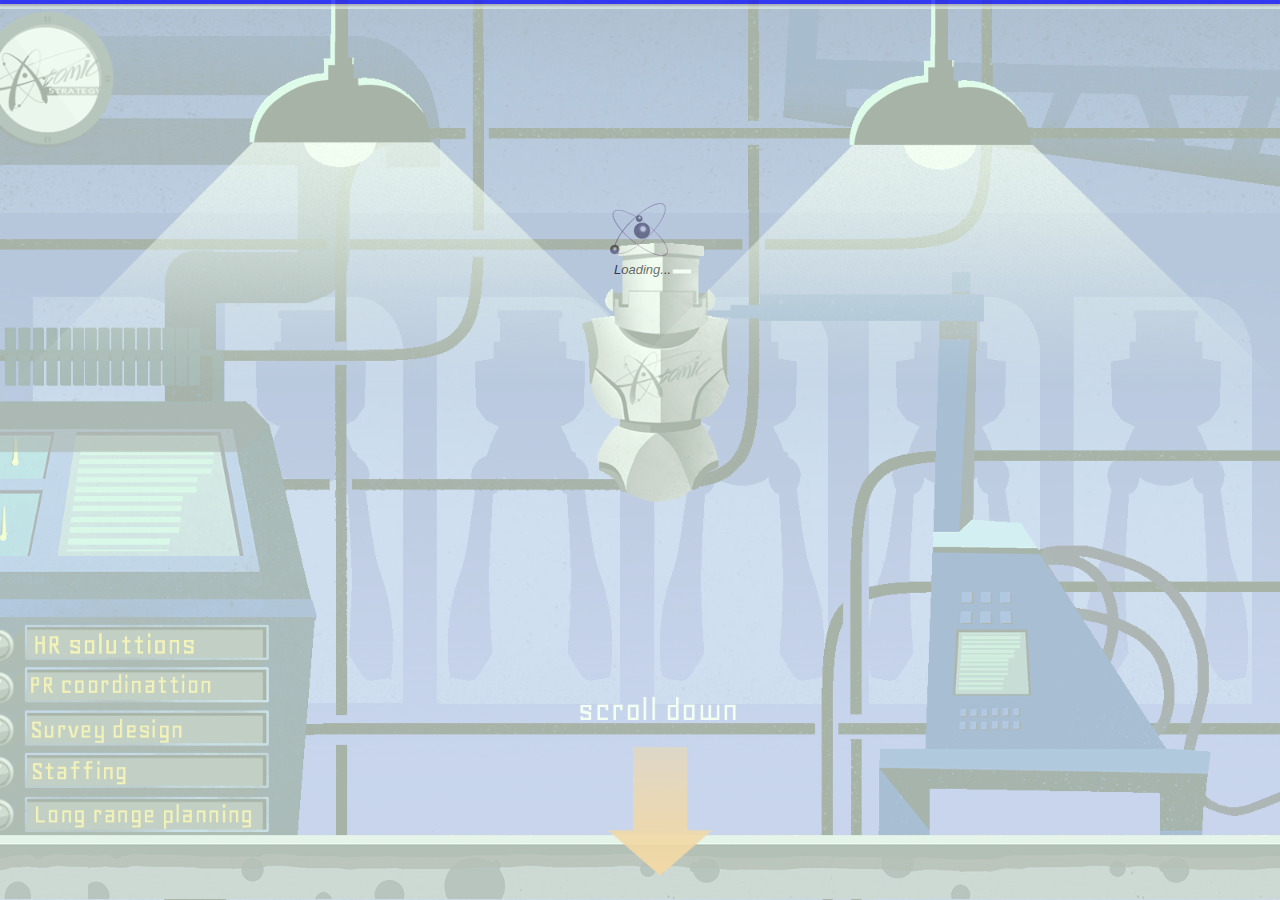
<file: index.htm>
<!DOCTYPE HTML>
<html>
  <head>
    <meta charset="UTF-8">
    <meta name="viewport" content="width=device-width, initial-scale=1, maximum-scale=1, user-scalable=no">
    <title>Atomic Strategy</title>
    <link rel="icon" href="icon-25.png" sizes="24x24">
    <link rel="shortcut icon" href="icon-25.png" type="image/x-icon">
    <link rel="stylesheet" type="text/css" href="css/style.css">
  </head>
  <body>
  <div class="container">
    <div id="wrapper">
      <div id="scroller">
        <div class="fake-height" id="fakeHeight"></div>
      </div>
    </div>
    <div id="workspace">
      <div id="presentation">
        <div class="presentation-inner">
          <!-- scene 1 -->
          <div class="scene scene-1" id="scene1">
            <div class="layer layer-1"></div>
            <div class="layer layer-2" id="layer2Scene1"></div>
            <div class="layer layer-3" id="layer3Scene1"></div>
            <div class="layer layer-4" id="layer4Scene1"></div>
            <div class="layer layer-5"></div>

             <div class="item control-table" id="tableControl">
              <div class="item-inner">
                <div class="item" id="needle1"></div>
                <div class="item" id="needle2"></div>
                <div class="item" id="com1"></div>
                <div class="item" id="shadow"></div>
                <div class="item" id="point1"></div>
                <div class="item" id="point2"></div>
                <div class="item" id="ranLight">
                  <div class="item-inner">
                    <div class="ran-light off"></div>
                    <div class="ran-light off"></div>
                    <div class="ran-light off"></div>
                    <div class="ran-light off"></div>
                    <div class="ran-light off"></div>
                  </div>
                </div>
              </div>
            </div>

            <div class="item robot-holder" id="robotHolder">
              <div class="item-inner">
                <div class="item" id="com2"></div>
              </div>
            </div>

            <div class="object robot" id="robot">
              <div class="object-inner" id="robotUnrack">
                <div class="object robot-body" id="robotBody"></div>
                <div class="object robot-main" id="robotMain"></div>
                <div class="object robot-hand-left" id="robotLeftHand">
                  <div class="object-inner">
                    <div class="object text-board"></div>
                  </div>
                </div>
                <div class="object robot-hand-right" id="robotRightHand">
                  <div class="object-inner">
                    <div class="object text-board"></div>
                  </div>
                </div>
                <div class="object robot-foot-left" id="robotLeftFoot"></div>
                <div class="object robot-foot-right" id="robotRightFoot"></div>
                <div class="object robot-thumb-up" id="robotThumbUp"></div>
                <div class="object robot-tick-hand" id="robotTickHand"></div>
              </div>
            </div>

            <div class="object gap left top" id="gapLeftTop">
              <div class="object-inner">
                <div class="object gap-holder" id="gapLeftTopHolder"></div>
                <div class="object gap-hand" id="gapLeftTopHand">
                  <div class="object-inner">
                    <div class="object gap-board"></div>
                  </div>
                </div>
              </div>
            </div>

            <div class="object gap left bottom" id="gapLeftBottom">
              <div class="object-inner">
                <div class="object gap-holder" id="gapLeftBottomHolder"></div>
                <div class="object gap-foot" id="gapLeftBottomFoot"></div>
              </div>
            </div>

            <div class="object gap right top" id="gapRightTop">
              <div class="object-inner">
                <div class="object gap-holder" id="gapRightTopHolder"></div>
                <div class="object gap-hand" id="gapRightTopHand">
                  <div class="object-inner">
                    <div class="object gap-board"></div>
                  </div>
                </div>
              </div>
            </div>

            <div class="object gap right bottom" id="gapRightBottom">
              <div class="object-inner">
                <div class="object gap-holder" id="gapRightBottomHolder"></div>
                <div class="object gap-foot" id="gapRightBottomFoot"></div>
              </div>
            </div>

            <div class="layer layer-5a" id="clearLight"></div>
            <div class="layer layer-5b off" id="dimLight"></div>

            <div class="layer layer-6"></div>
            <div class="layer layer-7" id="layer7Scene1"></div>

            <div id="downer">
              <div class="arr-inner">
                <div class="down-text"></div>
                <div class="down-arrow"></div>
              </div>
            </div>
          </div>

          <!-- scene 2 -->
          <div class="scene scene-2" id="scene2">
            <div class="layer layer-1" id="scene2layer1"></div>
            <div class="layer layer-3">
              <div class="layer-inner" id="freeFight">

              </div>
            </div>

            <div class="object billboard far" id="bbA1"></div>
            <div class="object billboard far" id="bbA2"></div>
            <div class="object billboard far" id="bbA3"></div>

            <div class="layer layer-4" id="scene2layer4"></div>

            <div class="object billboard near" id="bbB1"></div>
            <div class="object billboard near" id="bbB2"></div>

            <div class="layer layer-5" id="scene2layer5"></div>
            <div class="layer layer-6" id="scene2layer6"></div>

            <div class="object rocket" id="rocket">
              <div class="object-inner">
                <div class="object rocket-fire"></div>
                <div class="object rocket-main" id="rocketMain"></div>
              </div>
            </div>

            <div class="object tank" id="tank">
              <div class="object-inner">
                <div class="object tank-main" id="tankMain"></div>
                <div class="object tank-wheel-1 tank-wheel"></div>
                <div class="object tank-wheel-2 tank-wheel"></div>
                <div class="object tank-wheel-3 tank-wheel"></div>
              </div>
            </div>

            <div class="object bus" id="bus">
              <div class="object-inner">
                <div class="object bus-wheel-1 bus-wheel"></div>
                <div class="object bus-wheel-2 bus-wheel"></div>
                <div class="object bus-main" id="busMain"></div>
              </div>
            </div>

            <div class="layer layer-7" id="scene2layer7"></div>

            <div class="layer layer-8 back" id="scene2layer8back"></div>


            <div class="object robot" id="robotClone">
              <div class="object-inner">
                <div class="object robot-main" id="robotCloneMain"></div>
                <div class="object robot-hand-left" id="robotCloneLeftHand"></div>
                <div class="object robot-hand-right" id="robotCloneRightHand"></div>
              </div>
            </div>
            <div class="object missile" id="missile">
              <div class="object-inner">
                <div class="object missile-fire" id="missileFire"></div>
                <div class="object missile-main" id="missileMain"></div>
              </div>
            </div>

            <div class="layer layer-8" id="scene2layer8"></div>

            <div class="layer layer-8 front" id="scene2layer8front"></div>

          </div>

          <div class="scene-switcher" id="switcher"></div>
          <div class="scene-switcher" id="switcherAbove"></div>

          <!-- scene 3 -->
          <div class="scene scene-3" id="scene3">
            <div class="layer layer-1" id="scene3layer1"></div>
            <div class="layer layer-2" id="scene3layer2"></div>
            <div class="layer layer-3" id="scene3layer3"></div>
            <div class="layer layer-4" id="scene3layer4"></div>
            <div class="layer layer-5" id="scene3layer5"></div>

            <div class="layer layer-6" id="scene3layer6"></div>

            <div class="layer layer-7" id="scene3layer7"></div>


            <div class="object cow" id="cow">
              <div class="object-inner">
                <div class="object" id="cowMain"></div>
              </div>
            </div>
            <div class="object trex" id="trex">
              <div class="object-inner">
                <div class="object" id="trexMain"></div>
              </div>
            </div>

            <div class="object ufo" id="ufo">
              <div class="object-inner">
                <div class="object ufo-animal" id="ufoAnimal"></div>
                <div class="object ufo-light" id="ufoLight"></div>
                <div class="object ufo-main" id="ufoMain"></div>
              </div>
            </div>

            <div class="layer layer-6a" id="mountain"></div>


            <div class="object spacecraft" id="spacecraft">
              <div class="object-inner">
                <div class="object cloud" id="spacecraftCloud"></div>
                <div class="object fire" id="spacecraftFire"></div>
                <div class="object fully" id="spacecraftFully"></div>
                <div class="object door" id="spacecraftDoor"></div>
              </div>
            </div>

            <div class="layer layer-8 back" id="scene3layer8back"></div>

            <div class="object missile" id="missileClone">
              <div class="object-inner">
                <div class="object missile-fire" id="missileCloneFire"></div>
                <div class="object missile-main" id="missileCloneMain"></div>
              </div>
            </div>
            <div class="object robot" id="robotScene3"></div>

            <div class="layer layer-8" id="scene3layer8"></div>
            <div class="layer layer-8 front" id="scene3layer8front"></div>

            <div class="item" id="cloudBase">
              <div class="item-inner">
                <div class="item smoke-1"></div>
                <div class="item smoke-2"></div>
                <div class="item smoke-3"></div>
              </div>
            </div>
          </div>
          <div id="logoAtomic"></div>
          <!-- scene swicher -->

          <div class="atomic-logo" id="atomicLogo"></div>
        </div>
      </div>
    </div>


    <div id="panel">
      <div class="left">
        <div class="btn-panel strategy" section="strategy">
          <!-- Begin html content for the STRATEGY section -->
          Lorem ipsum dolor sit amet, consectetur adipiscing elit. Aliquam a dui sit amet dui malesuada interdum. Nullam malesuada purus lacus, non rutrum sapien sagittis quis. Etiam ac lacus sit amet libero pretium ultricies sed vitae quam. Donec aliquet laoreet diam in rhoncus. Fusce eu orci neque. Sed gravida aliquet neque eget laoreet. Nunc adipiscing neque eros, at aliquet dolor dictum eu.<br><br>
          Sed suscipit mi in est imperdiet pretium. Morbi rhoncus enim ipsum, ut congue metus euismod a. Integer magna nibh, posuere at ultrices eu, ornare id massa. Vivamus suscipit velit quam, at aliquet massa laoreet et. Duis non tincidunt lectus, ac accumsan est. Nam dolor erat, porttitor et tellus tristique, venenatis imperdiet est. Sed hendrerit lacus metus, sit amet condimentum mi vestibulum sed. Quisque porttitor leo suscipit sodales convallis.<br><br>
          Aliquam nec mauris massa. Fusce auctor erat lacinia, tempus tellus sit amet, consequat nisl. Aliquam erat volutpat. Pellentesque massa justo, aliquam volutpat lacus non, varius rhoncus elit. Sed vehicula, lacus eget dictum porttitor, risus urna rutrum magna, eget cursus justo velit at eros. Mauris vitae eros tortor. Interdum et malesuada fames ac ante ipsum primis in faucibus. Morbi semper blandit est, nec tincidunt diam laoreet a. Vestibulum non ullamcorper velit. Vivamus egestas tortor a egestas sagittis. Mauris in porttitor nisi, sed elementum nunc. Etiam quis faucibus nibh, sit amet congue lacus. Nullam mattis erat ante, vel congue tortor elementum vitae. Quisque quis lacus in quam blandit sodales non vel massa.<br><br>
          Maecenas id neque elit. Pellentesque gravida risus et ullamcorper vestibulum. Sed velit ligula, pretium nec ullamcorper nec, semper non turpis. Praesent ut erat nec risus imperdiet ornare. Nullam augue mauris, pharetra ac orci id, tincidunt elementum elit. In molestie nulla id libero fermentum, ac porttitor purus volutpat. Donec a lectus a ante lacinia aliquet vel non felis.<br><br>
          Duis quis euismod leo, non cursus sem. Nam luctus luctus nisi, sed bibendum purus faucibus ac. Donec ornare lectus tellus, a ornare nisi pretium eu. Nulla ut odio urna. Donec sed mattis dolor, ac rutrum leo. Fusce scelerisque tempus magna, in pharetra mauris malesuada nec. Cras cursus ut nisi dictum faucibus. Quisque aliquam velit dolor, eu adipiscing purus convallis ut. Duis consequat placerat sapien. In nec tortor augue. Morbi egestas vestibulum sapien, sed lacinia arcu ultrices non. Aenean sed scelerisque sapien, eu aliquet eros. Curabitur congue massa nec elit auctor, in posuere arcu vulputate. Etiam porttitor sagittis massa. Phasellus in ipsum nec ligula convallis dapibus.<br><br>
          <!-- End STRATEGY section -->
        </div>
        <div class="btn-panel marketing" section="marketing">
          <!-- Begin html content for the MARKETING section -->
          In lectus quam, viverra a pellentesque eget, faucibus eget ante. Maecenas eget eros sed risus ultricies consectetur. Sed placerat augue eu ipsum fringilla lobortis. Sed ut neque mi. Vivamus ultricies lacus velit, at blandit orci accumsan sed. Vivamus rhoncus dapibus venenatis. Curabitur elit enim, rhoncus eu condimentum a, aliquam a ligula. Nunc varius lacus ac erat ultricies convallis eget non diam. Praesent facilisis elit non pellentesque accumsan. Duis vitae hendrerit augue. Mauris nec nisi sit amet velit egestas venenatis. Praesent eros lacus, suscipit a tempor quis, tempus vitae turpis. Aliquam tempor sem sit amet tincidunt gravida. Fusce id quam vitae nibh pharetra vehicula.<br><br>
          Sed suscipit mi in est imperdiet pretium. Morbi rhoncus enim ipsum, ut congue metus euismod a. Integer magna nibh, posuere at ultrices eu, ornare id massa. Vivamus suscipit velit quam, at aliquet massa laoreet et. Duis non tincidunt lectus, ac accumsan est. Nam dolor erat, porttitor et tellus tristique, venenatis imperdiet est. Sed hendrerit lacus metus, sit amet condimentum mi vestibulum sed. Quisque porttitor leo suscipit sodales convallis.<br><br>
          Aliquam nec mauris massa. Fusce auctor erat lacinia, tempus tellus sit amet, consequat nisl. Aliquam erat volutpat. Pellentesque massa justo, aliquam volutpat lacus non, varius rhoncus elit. Sed vehicula, lacus eget dictum porttitor, risus urna rutrum magna, eget cursus justo velit at eros. Mauris vitae eros tortor. Interdum et malesuada fames ac ante ipsum primis in faucibus. Morbi semper blandit est, nec tincidunt diam laoreet a. Vestibulum non ullamcorper velit. Vivamus egestas tortor a egestas sagittis. Mauris in porttitor nisi, sed elementum nunc. Etiam quis faucibus nibh, sit amet congue lacus. Nullam mattis erat ante, vel congue tortor elementum vitae. Quisque quis lacus in quam blandit sodales non vel massa.<br><br>
          Maecenas id neque elit. Pellentesque gravida risus et ullamcorper vestibulum. Sed velit ligula, pretium nec ullamcorper nec, semper non turpis. Praesent ut erat nec risus imperdiet ornare. Nullam augue mauris, pharetra ac orci id, tincidunt elementum elit. In molestie nulla id libero fermentum, ac porttitor purus volutpat. Donec a lectus a ante lacinia aliquet vel non felis.<br><br>
          Duis quis euismod leo, non cursus sem. Nam luctus luctus nisi, sed bibendum purus faucibus ac. Donec ornare lectus tellus, a ornare nisi pretium eu. Nulla ut odio urna. Donec sed mattis dolor, ac rutrum leo. Fusce scelerisque tempus magna, in pharetra mauris malesuada nec. Cras cursus ut nisi dictum faucibus. Quisque aliquam velit dolor, eu adipiscing purus convallis ut. Duis consequat placerat sapien. In nec tortor augue. Morbi egestas vestibulum sapien, sed lacinia arcu ultrices non. Aenean sed scelerisque sapien, eu aliquet eros. Curabitur congue massa nec elit auctor, in posuere arcu vulputate. Etiam porttitor sagittis massa. Phasellus in ipsum nec ligula convallis dapibus.<br><br>
          <!-- End MARKETING section -->
        </div>
        <div class="btn-panel technology" section="technology">
          <!-- Begin html content for the TECHNOLOGY section -->
          Vivamus convallis, nisl molestie luctus lacinia, felis urna faucibus magna, id dictum erat nibh sed ante. Phasellus adipiscing mi ut tempus sollicitudin. Curabitur vel posuere urna. Maecenas sit amet iaculis nisl, ac tempus tellus. Donec condimentum libero nec nibh interdum, a euismod quam tempus. Proin iaculis non diam vitae scelerisque. Proin fringilla metus et porta porttitor. Sed porttitor ligula id enim rutrum pharetra.<br><br>
          Sed suscipit mi in est imperdiet pretium. Morbi rhoncus enim ipsum, ut congue metus euismod a. Integer magna nibh, posuere at ultrices eu, ornare id massa. Vivamus suscipit velit quam, at aliquet massa laoreet et. Duis non tincidunt lectus, ac accumsan est. Nam dolor erat, porttitor et tellus tristique, venenatis imperdiet est. Sed hendrerit lacus metus, sit amet condimentum mi vestibulum sed. Quisque porttitor leo suscipit sodales convallis.<br><br>
          Aliquam nec mauris massa. Fusce auctor erat lacinia, tempus tellus sit amet, consequat nisl. Aliquam erat volutpat. Pellentesque massa justo, aliquam volutpat lacus non, varius rhoncus elit. Sed vehicula, lacus eget dictum porttitor, risus urna rutrum magna, eget cursus justo velit at eros. Mauris vitae eros tortor. Interdum et malesuada fames ac ante ipsum primis in faucibus. Morbi semper blandit est, nec tincidunt diam laoreet a. Vestibulum non ullamcorper velit. Vivamus egestas tortor a egestas sagittis. Mauris in porttitor nisi, sed elementum nunc. Etiam quis faucibus nibh, sit amet congue lacus. Nullam mattis erat ante, vel congue tortor elementum vitae. Quisque quis lacus in quam blandit sodales non vel massa.<br><br>
          Maecenas id neque elit. Pellentesque gravida risus et ullamcorper vestibulum. Sed velit ligula, pretium nec ullamcorper nec, semper non turpis. Praesent ut erat nec risus imperdiet ornare. Nullam augue mauris, pharetra ac orci id, tincidunt elementum elit. In molestie nulla id libero fermentum, ac porttitor purus volutpat. Donec a lectus a ante lacinia aliquet vel non felis.<br><br>
          Duis quis euismod leo, non cursus sem. Nam luctus luctus nisi, sed bibendum purus faucibus ac. Donec ornare lectus tellus, a ornare nisi pretium eu. Nulla ut odio urna. Donec sed mattis dolor, ac rutrum leo. Fusce scelerisque tempus magna, in pharetra mauris malesuada nec. Cras cursus ut nisi dictum faucibus. Quisque aliquam velit dolor, eu adipiscing purus convallis ut. Duis consequat placerat sapien. In nec tortor augue. Morbi egestas vestibulum sapien, sed lacinia arcu ultrices non. Aenean sed scelerisque sapien, eu aliquet eros. Curabitur congue massa nec elit auctor, in posuere arcu vulputate. Etiam porttitor sagittis massa. Phasellus in ipsum nec ligula convallis dapibus.<br><br>
          <!-- End TECHNOLOGY section -->
        </div>
        <div class="btn-panel team" section="team">
          <!-- Begin html content for the TEAM section -->
          In hac habitasse platea dictumst. Nunc dictum convallis nunc, ac iaculis nisi viverra vestibulum. Sed vitae nunc eu justo venenatis tincidunt quis sed enim. Morbi pretium laoreet tortor. Sed tempus viverra ligula, eu lacinia purus egestas sed. Vestibulum sodales in massa eu molestie. Nam placerat sodales diam vitae commodo. In diam eros, lacinia in dui vitae, pellentesque convallis sapien. Aenean ullamcorper quam et elit condimentum suscipit. Maecenas varius nulla ipsum, a sagittis massa gravida eget. Mauris ut ipsum viverra, venenatis libero et, euismod diam.<br><br>
          Sed suscipit mi in est imperdiet pretium. Morbi rhoncus enim ipsum, ut congue metus euismod a. Integer magna nibh, posuere at ultrices eu, ornare id massa. Vivamus suscipit velit quam, at aliquet massa laoreet et. Duis non tincidunt lectus, ac accumsan est. Nam dolor erat, porttitor et tellus tristique, venenatis imperdiet est. Sed hendrerit lacus metus, sit amet condimentum mi vestibulum sed. Quisque porttitor leo suscipit sodales convallis.<br><br>
          Aliquam nec mauris massa. Fusce auctor erat lacinia, tempus tellus sit amet, consequat nisl. Aliquam erat volutpat. Pellentesque massa justo, aliquam volutpat lacus non, varius rhoncus elit. Sed vehicula, lacus eget dictum porttitor, risus urna rutrum magna, eget cursus justo velit at eros. Mauris vitae eros tortor. Interdum et malesuada fames ac ante ipsum primis in faucibus. Morbi semper blandit est, nec tincidunt diam laoreet a. Vestibulum non ullamcorper velit. Vivamus egestas tortor a egestas sagittis. Mauris in porttitor nisi, sed elementum nunc. Etiam quis faucibus nibh, sit amet congue lacus. Nullam mattis erat ante, vel congue tortor elementum vitae. Quisque quis lacus in quam blandit sodales non vel massa.<br><br>
          Maecenas id neque elit. Pellentesque gravida risus et ullamcorper vestibulum. Sed velit ligula, pretium nec ullamcorper nec, semper non turpis. Praesent ut erat nec risus imperdiet ornare. Nullam augue mauris, pharetra ac orci id, tincidunt elementum elit. In molestie nulla id libero fermentum, ac porttitor purus volutpat. Donec a lectus a ante lacinia aliquet vel non felis.<br><br>
          Duis quis euismod leo, non cursus sem. Nam luctus luctus nisi, sed bibendum purus faucibus ac. Donec ornare lectus tellus, a ornare nisi pretium eu. Nulla ut odio urna. Donec sed mattis dolor, ac rutrum leo. Fusce scelerisque tempus magna, in pharetra mauris malesuada nec. Cras cursus ut nisi dictum faucibus. Quisque aliquam velit dolor, eu adipiscing purus convallis ut. Duis consequat placerat sapien. In nec tortor augue. Morbi egestas vestibulum sapien, sed lacinia arcu ultrices non. Aenean sed scelerisque sapien, eu aliquet eros. Curabitur congue massa nec elit auctor, in posuere arcu vulputate. Etiam porttitor sagittis massa. Phasellus in ipsum nec ligula convallis dapibus.<br><br>
          <!-- End TEAM section -->
        </div>
        <div class="btn-panel contact" section="contact">
          <!-- Begin html content for the CONTACT section -->
          Phasellus fermentum at nisl quis ornare. Curabitur adipiscing interdum magna ac hendrerit. Nam tempor lorem at ullamcorper ullamcorper. Nunc lectus metus, hendrerit ac neque sed, hendrerit sollicitudin felis. Donec eleifend neque lectus, ac dictum sem fringilla ac. Nulla facilisi. Morbi aliquam adipiscing hendrerit. Cras nisl ligula, varius nec feugiat eu, dignissim in libero. Quisque aliquet at enim nec tempus. Fusce cursus quis nunc sit amet gravida. Vivamus eu erat fringilla, suscipit urna quis, consequat diam. Nullam in ultricies lorem.<br><br>
          Sed suscipit mi in est imperdiet pretium. Morbi rhoncus enim ipsum, ut congue metus euismod a. Integer magna nibh, posuere at ultrices eu, ornare id massa. Vivamus suscipit velit quam, at aliquet massa laoreet et. Duis non tincidunt lectus, ac accumsan est. Nam dolor erat, porttitor et tellus tristique, venenatis imperdiet est. Sed hendrerit lacus metus, sit amet condimentum mi vestibulum sed. Quisque porttitor leo suscipit sodales convallis.<br><br>
          Aliquam nec mauris massa. Fusce auctor erat lacinia, tempus tellus sit amet, consequat nisl. Aliquam erat volutpat. Pellentesque massa justo, aliquam volutpat lacus non, varius rhoncus elit. Sed vehicula, lacus eget dictum porttitor, risus urna rutrum magna, eget cursus justo velit at eros. Mauris vitae eros tortor. Interdum et malesuada fames ac ante ipsum primis in faucibus. Morbi semper blandit est, nec tincidunt diam laoreet a. Vestibulum non ullamcorper velit. Vivamus egestas tortor a egestas sagittis. Mauris in porttitor nisi, sed elementum nunc. Etiam quis faucibus nibh, sit amet congue lacus. Nullam mattis erat ante, vel congue tortor elementum vitae. Quisque quis lacus in quam blandit sodales non vel massa.<br><br>
          Maecenas id neque elit. Pellentesque gravida risus et ullamcorper vestibulum. Sed velit ligula, pretium nec ullamcorper nec, semper non turpis. Praesent ut erat nec risus imperdiet ornare. Nullam augue mauris, pharetra ac orci id, tincidunt elementum elit. In molestie nulla id libero fermentum, ac porttitor purus volutpat. Donec a lectus a ante lacinia aliquet vel non felis.<br><br>
          Duis quis euismod leo, non cursus sem. Nam luctus luctus nisi, sed bibendum purus faucibus ac. Donec ornare lectus tellus, a ornare nisi pretium eu. Nulla ut odio urna. Donec sed mattis dolor, ac rutrum leo. Fusce scelerisque tempus magna, in pharetra mauris malesuada nec. Cras cursus ut nisi dictum faucibus. Quisque aliquam velit dolor, eu adipiscing purus convallis ut. Duis consequat placerat sapien. In nec tortor augue. Morbi egestas vestibulum sapien, sed lacinia arcu ultrices non. Aenean sed scelerisque sapien, eu aliquet eros. Curabitur congue massa nec elit auctor, in posuere arcu vulputate. Etiam porttitor sagittis massa. Phasellus in ipsum nec ligula convallis dapibus.<br><br>
          <!-- End CONTACT section -->
        </div>
      </div>
      <div class="right">
        <div id="panelScroller">
          <div id="panelContent"></div>
        </div>
      </div>
    </div>

    <div id="slider" class="step-1">
      <div class="slider-inner">
        <div id="cobas"></div>
        <div id="cobar"></div>
        <div id="bgbar"></div>
        <div class="slide-stop disabled pos-1"></div>
        <div class="slide-stop disabled pos-2"></div>
        <div class="slide-stop disabled pos-3"></div>
        <div class="slide-stop disabled pos-4"></div>
        <div class="slide-point"></div>
      </div>
    </div>

    <div class="progress-bar" id="progressBar">
      <div class="progress-bar-inner">
        <div class="percent-bar" id="barPercent"></div>
      </div>
    </div>

    <div class="loading" id="loader">
      <div class="wrapper">
        <div class="ico-loading" id="animLoader">
          <div class="txt-inner">Loading...</div>
        </div>
      </div>
    </div>
  </div>
  <div id="log"></div>
  <script type="text/javascript" ping="js/app" src="js/libs/bella.js"></script>
  </body>
</html>
</file>
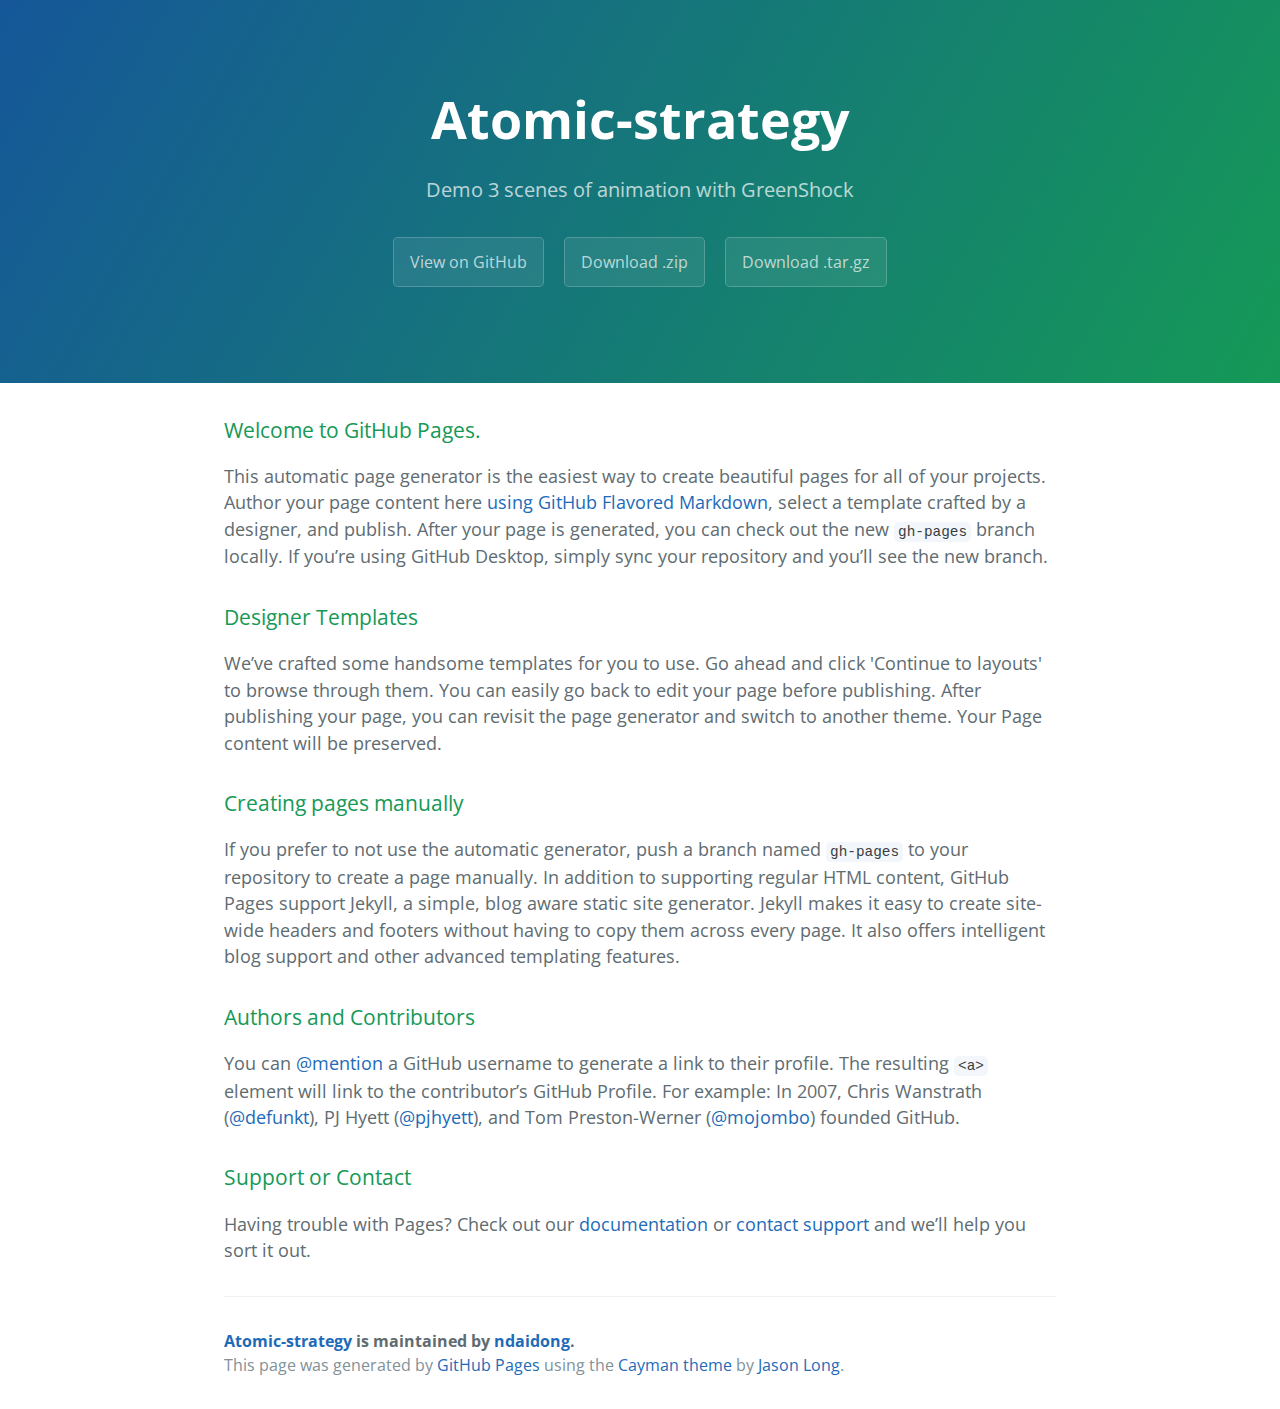
<file: index.html>
<!DOCTYPE html>
<html lang="en-us">
  <head>
    <meta charset="UTF-8">
    <title>Atomic-strategy by ndaidong</title>
    <meta name="viewport" content="width=device-width, initial-scale=1">
    <link rel="stylesheet" type="text/css" href="stylesheets/normalize.css" media="screen">
    <link href='https://fonts.googleapis.com/css?family=Open+Sans:400,700' rel='stylesheet' type='text/css'>
    <link rel="stylesheet" type="text/css" href="stylesheets/stylesheet.css" media="screen">
    <link rel="stylesheet" type="text/css" href="stylesheets/github-light.css" media="screen">
  </head>
  <body>
    <section class="page-header">
      <h1 class="project-name">Atomic-strategy</h1>
      <h2 class="project-tagline">Demo 3 scenes of animation with GreenShock</h2>
      <a href="https://github.com/ndaidong/atomic-strategy" class="btn">View on GitHub</a>
      <a href="https://github.com/ndaidong/atomic-strategy/zipball/master" class="btn">Download .zip</a>
      <a href="https://github.com/ndaidong/atomic-strategy/tarball/master" class="btn">Download .tar.gz</a>
    </section>

    <section class="main-content">
      <h3>
<a id="welcome-to-github-pages" class="anchor" href="#welcome-to-github-pages" aria-hidden="true"><span class="octicon octicon-link"></span></a>Welcome to GitHub Pages.</h3>

<p>This automatic page generator is the easiest way to create beautiful pages for all of your projects. Author your page content here <a href="https://guides.github.com/features/mastering-markdown/">using GitHub Flavored Markdown</a>, select a template crafted by a designer, and publish. After your page is generated, you can check out the new <code>gh-pages</code> branch locally. If you’re using GitHub Desktop, simply sync your repository and you’ll see the new branch.</p>

<h3>
<a id="designer-templates" class="anchor" href="#designer-templates" aria-hidden="true"><span class="octicon octicon-link"></span></a>Designer Templates</h3>

<p>We’ve crafted some handsome templates for you to use. Go ahead and click 'Continue to layouts' to browse through them. You can easily go back to edit your page before publishing. After publishing your page, you can revisit the page generator and switch to another theme. Your Page content will be preserved.</p>

<h3>
<a id="creating-pages-manually" class="anchor" href="#creating-pages-manually" aria-hidden="true"><span class="octicon octicon-link"></span></a>Creating pages manually</h3>

<p>If you prefer to not use the automatic generator, push a branch named <code>gh-pages</code> to your repository to create a page manually. In addition to supporting regular HTML content, GitHub Pages support Jekyll, a simple, blog aware static site generator. Jekyll makes it easy to create site-wide headers and footers without having to copy them across every page. It also offers intelligent blog support and other advanced templating features.</p>

<h3>
<a id="authors-and-contributors" class="anchor" href="#authors-and-contributors" aria-hidden="true"><span class="octicon octicon-link"></span></a>Authors and Contributors</h3>

<p>You can <a href="https://github.com/blog/821" class="user-mention">@mention</a> a GitHub username to generate a link to their profile. The resulting <code>&lt;a&gt;</code> element will link to the contributor’s GitHub Profile. For example: In 2007, Chris Wanstrath (<a href="https://github.com/defunkt" class="user-mention">@defunkt</a>), PJ Hyett (<a href="https://github.com/pjhyett" class="user-mention">@pjhyett</a>), and Tom Preston-Werner (<a href="https://github.com/mojombo" class="user-mention">@mojombo</a>) founded GitHub.</p>

<h3>
<a id="support-or-contact" class="anchor" href="#support-or-contact" aria-hidden="true"><span class="octicon octicon-link"></span></a>Support or Contact</h3>

<p>Having trouble with Pages? Check out our <a href="https://help.github.com/pages">documentation</a> or <a href="https://github.com/contact">contact support</a> and we’ll help you sort it out.</p>

      <footer class="site-footer">
        <span class="site-footer-owner"><a href="https://github.com/ndaidong/atomic-strategy">Atomic-strategy</a> is maintained by <a href="https://github.com/ndaidong">ndaidong</a>.</span>

        <span class="site-footer-credits">This page was generated by <a href="https://pages.github.com">GitHub Pages</a> using the <a href="https://github.com/jasonlong/cayman-theme">Cayman theme</a> by <a href="https://twitter.com/jasonlong">Jason Long</a>.</span>
      </footer>

    </section>

  
  </body>
</html>
</file>
<file: css/style.css>
* {
	margin: 0;
	padding: 0;
	border: 0;
	outline: 0;
	font-size: 100%;
	line-height: 1.5em;
	text-decoration: none;
	vertical-align: baseline;
	-webkit-box-sizing: border-box;
	-moz-box-sizing: border-box;
	box-sizing: border-box;
	cursor:default;
	
	-webkit-transform-origin: 0 0;
	-moz-transform-origin: 0 0;
	-ms-transform-origin: 0 0;
	-o-transform-origin: 0 0;
	transform-origin: 0 0;
}

html, body{
	font: 500 14px arial;
	overflow: hidden;
}
.unselectable{
	-webkit-touch-callout: none;
	-webkit-user-select: none;
	-moz-user-select: none;
	-ms-user-select: none;
	user-select: none;
	-webkit-text-size-adjust: none;
	-moz-text-size-adjust: none;
	-ms-text-size-adjust: none;
	-o-text-size-adjust: none;
	text-size-adjust: none;
}

.header {
	position: fixed;
	z-index: 3;
	top: 0;
	left: 0;
	width: 200px;
	height: 45px;
	line-height: 45px;
	padding: 0;
	color: #fff;
	text-shadow: 2px 2px 2px #000;
	font-size: 20px;
	text-align: center;
	font-weight: bold;
}

.footer {
	position: fixed;
	z-index: 3;
	bottom: 0;
	left: 0;
	width: 120px;
	height: 32px;
	line-height: 32px;
	background: #ddd;
	padding: 0;
	text-align: center;
	border-top: 1px solid #aaa;
}

#wrapper {
	position: absolute;
	z-index: 1;
	top: 0px;
	bottom: 0px;
	left: 0;
	width: 100%;
	overflow: hidden;
	overflow-y:auto;
}
#scroller {
	position: absolute;
	z-index: 1;
	-webkit-tap-highlight-color: rgba(0,0,0,0);
	width: 100%;
	-webkit-transform: translateZ(0);
	-moz-transform: translateZ(0);
	-ms-transform: translateZ(0);
	-o-transform: translateZ(0);
	transform: translateZ(0);
	-webkit-touch-callout: none;
	-webkit-user-select: none;
	-moz-user-select: none;
	-ms-user-select: none;
	user-select: none;
	-webkit-text-size-adjust: none;
	-moz-text-size-adjust: none;
	-ms-text-size-adjust: none;
	-o-text-size-adjust: none;
	text-size-adjust: none;
}

#fakeHeight{height:10000px;width:10px;}
#log{
	position: fixed;
	top: 0px;
	left: 0px;
	width: 200px;
	height: 100px;
	background: #000;
	color: #fff;
	padding: 20px;
	overflow: auto;
	display: none;
}

#workspace{
	position: fixed;
	top: 0px;
	bottom: 0px;
	left: 0px;
	right: 0px;
	background: #000;
}

.loading{
	position:fixed;top:0px;bottom:0px;left:0px;right:0px;z-index:100;background-color:#efe;
}
.loading .wrapper{position:relative;width:100%;height:100%;}
.loading .wrapper .ico-loading{
	width: 152px;
	height: 76px;
	border-radius: 76px / 38px;
	margin: 15% auto; opacity: 0.8;
	background: #efe url(images/gif/atoms.gif) no-repeat center center;
}
.loading .wrapper .ico-loading .txt-inner{
	position:relative;
	font: 500 italic 13px arial;
	top:70px;left:50px;
}

.progress-bar{position:fixed;z-index:1002;left:0px;top:0px;right:0px;height:5px;}
.progress-bar .progress-bar-inner{position: relative;top:0px;left:0px;width:100%;height:100%;background-color:#bbe;}
.progress-bar .progress-bar-inner .percent-bar{
	position:absolute;z-index:1;left:0px;top:0px;width:0%;height:70%;background-color: #00f;
	box-shadow: 0px 2px 2px #aaa;
}
</file>
<file: stylesheets/stylesheet.css>
* {
  box-sizing: border-box; }

body {
  padding: 0;
  margin: 0;
  font-family: "Open Sans", "Helvetica Neue", Helvetica, Arial, sans-serif;
  font-size: 16px;
  line-height: 1.5;
  color: #606c71; }

a {
  color: #1e6bb8;
  text-decoration: none; }
  a:hover {
    text-decoration: underline; }

.btn {
  display: inline-block;
  margin-bottom: 1rem;
  color: rgba(255, 255, 255, 0.7);
  background-color: rgba(255, 255, 255, 0.08);
  border-color: rgba(255, 255, 255, 0.2);
  border-style: solid;
  border-width: 1px;
  border-radius: 0.3rem;
  transition: color 0.2s, background-color 0.2s, border-color 0.2s; }
  .btn + .btn {
    margin-left: 1rem; }

.btn:hover {
  color: rgba(255, 255, 255, 0.8);
  text-decoration: none;
  background-color: rgba(255, 255, 255, 0.2);
  border-color: rgba(255, 255, 255, 0.3); }

@media screen and (min-width: 64em) {
  .btn {
    padding: 0.75rem 1rem; } }

@media screen and (min-width: 42em) and (max-width: 64em) {
  .btn {
    padding: 0.6rem 0.9rem;
    font-size: 0.9rem; } }

@media screen and (max-width: 42em) {
  .btn {
    display: block;
    width: 100%;
    padding: 0.75rem;
    font-size: 0.9rem; }
    .btn + .btn {
      margin-top: 1rem;
      margin-left: 0; } }

.page-header {
  color: #fff;
  text-align: center;
  background-color: #159957;
  background-image: linear-gradient(120deg, #155799, #159957); }

@media screen and (min-width: 64em) {
  .page-header {
    padding: 5rem 6rem; } }

@media screen and (min-width: 42em) and (max-width: 64em) {
  .page-header {
    padding: 3rem 4rem; } }

@media screen and (max-width: 42em) {
  .page-header {
    padding: 2rem 1rem; } }

.project-name {
  margin-top: 0;
  margin-bottom: 0.1rem; }

@media screen and (min-width: 64em) {
  .project-name {
    font-size: 3.25rem; } }

@media screen and (min-width: 42em) and (max-width: 64em) {
  .project-name {
    font-size: 2.25rem; } }

@media screen and (max-width: 42em) {
  .project-name {
    font-size: 1.75rem; } }

.project-tagline {
  margin-bottom: 2rem;
  font-weight: normal;
  opacity: 0.7; }

@media screen and (min-width: 64em) {
  .project-tagline {
    font-size: 1.25rem; } }

@media screen and (min-width: 42em) and (max-width: 64em) {
  .project-tagline {
    font-size: 1.15rem; } }

@media screen and (max-width: 42em) {
  .project-tagline {
    font-size: 1rem; } }

.main-content :first-child {
  margin-top: 0; }
.main-content img {
  max-width: 100%; }
.main-content h1, .main-content h2, .main-content h3, .main-content h4, .main-content h5, .main-content h6 {
  margin-top: 2rem;
  margin-bottom: 1rem;
  font-weight: normal;
  color: #159957; }
.main-content p {
  margin-bottom: 1em; }
.main-content code {
  padding: 2px 4px;
  font-family: Consolas, "Liberation Mono", Menlo, Courier, monospace;
  font-size: 0.9rem;
  color: #383e41;
  background-color: #f3f6fa;
  border-radius: 0.3rem; }
.main-content pre {
  padding: 0.8rem;
  margin-top: 0;
  margin-bottom: 1rem;
  font: 1rem Consolas, "Liberation Mono", Menlo, Courier, monospace;
  color: #567482;
  word-wrap: normal;
  background-color: #f3f6fa;
  border: solid 1px #dce6f0;
  border-radius: 0.3rem; }
  .main-content pre > code {
    padding: 0;
    margin: 0;
    font-size: 0.9rem;
    color: #567482;
    word-break: normal;
    white-space: pre;
    background: transparent;
    border: 0; }
.main-content .highlight {
  margin-bottom: 1rem; }
  .main-content .highlight pre {
    margin-bottom: 0;
    word-break: normal; }
.main-content .highlight pre, .main-content pre {
  padding: 0.8rem;
  overflow: auto;
  font-size: 0.9rem;
  line-height: 1.45;
  border-radius: 0.3rem; }
.main-content pre code, .main-content pre tt {
  display: inline;
  max-width: initial;
  padding: 0;
  margin: 0;
  overflow: initial;
  line-height: inherit;
  word-wrap: normal;
  background-color: transparent;
  border: 0; }
  .main-content pre code:before, .main-content pre code:after, .main-content pre tt:before, .main-content pre tt:after {
    content: normal; }
.main-content ul, .main-content ol {
  margin-top: 0; }
.main-content blockquote {
  padding: 0 1rem;
  margin-left: 0;
  color: #819198;
  border-left: 0.3rem solid #dce6f0; }
  .main-content blockquote > :first-child {
    margin-top: 0; }
  .main-content blockquote > :last-child {
    margin-bottom: 0; }
.main-content table {
  display: block;
  width: 100%;
  overflow: auto;
  word-break: normal;
  word-break: keep-all; }
  .main-content table th {
    font-weight: bold; }
  .main-content table th, .main-content table td {
    padding: 0.5rem 1rem;
    border: 1px solid #e9ebec; }
.main-content dl {
  padding: 0; }
  .main-content dl dt {
    padding: 0;
    margin-top: 1rem;
    font-size: 1rem;
    font-weight: bold; }
  .main-content dl dd {
    padding: 0;
    margin-bottom: 1rem; }
.main-content hr {
  height: 2px;
  padding: 0;
  margin: 1rem 0;
  background-color: #eff0f1;
  border: 0; }

@media screen and (min-width: 64em) {
  .main-content {
    max-width: 64rem;
    padding: 2rem 6rem;
    margin: 0 auto;
    font-size: 1.1rem; } }

@media screen and (min-width: 42em) and (max-width: 64em) {
  .main-content {
    padding: 2rem 4rem;
    font-size: 1.1rem; } }

@media screen and (max-width: 42em) {
  .main-content {
    padding: 2rem 1rem;
    font-size: 1rem; } }

.site-footer {
  padding-top: 2rem;
  margin-top: 2rem;
  border-top: solid 1px #eff0f1; }

.site-footer-owner {
  display: block;
  font-weight: bold; }

.site-footer-credits {
  color: #819198; }

@media screen and (min-width: 64em) {
  .site-footer {
    font-size: 1rem; } }

@media screen and (min-width: 42em) and (max-width: 64em) {
  .site-footer {
    font-size: 1rem; } }

@media screen and (max-width: 42em) {
  .site-footer {
    font-size: 0.9rem; } }
</file>
<file: stylesheets/github-light.css>
/*
   Copyright 2014 GitHub Inc.

   Licensed under the Apache License, Version 2.0 (the "License");
   you may not use this file except in compliance with the License.
   You may obtain a copy of the License at

       http://www.apache.org/licenses/LICENSE-2.0

   Unless required by applicable law or agreed to in writing, software
   distributed under the License is distributed on an "AS IS" BASIS,
   WITHOUT WARRANTIES OR CONDITIONS OF ANY KIND, either express or implied.
   See the License for the specific language governing permissions and
   limitations under the License.

*/

.pl-c /* comment */ {
  color: #969896;
}

.pl-c1      /* constant, markup.raw, meta.diff.header, meta.module-reference, meta.property-name, support, support.constant, support.variable, variable.other.constant */,
.pl-s .pl-v /* string variable */ {
  color: #0086b3;
}

.pl-e  /* entity */,
.pl-en /* entity.name */ {
  color: #795da3;
}

.pl-s .pl-s1 /* string source */,
.pl-smi      /* storage.modifier.import, storage.modifier.package, storage.type.java, variable.other, variable.parameter.function */ {
  color: #333;
}

.pl-ent /* entity.name.tag */ {
  color: #63a35c;
}

.pl-k /* keyword, storage, storage.type */ {
  color: #a71d5d;
}

.pl-pds              /* punctuation.definition.string, string.regexp.character-class */,
.pl-s                /* string */,
.pl-s .pl-pse .pl-s1 /* string punctuation.section.embedded source */,
.pl-sr               /* string.regexp */,
.pl-sr .pl-cce       /* string.regexp constant.character.escape */,
.pl-sr .pl-sra       /* string.regexp string.regexp.arbitrary-repitition */,
.pl-sr .pl-sre       /* string.regexp source.ruby.embedded */ {
  color: #183691;
}

.pl-v /* variable */ {
  color: #ed6a43;
}

.pl-id /* invalid.deprecated */ {
  color: #b52a1d;
}

.pl-ii /* invalid.illegal */ {
  background-color: #b52a1d;
  color: #f8f8f8;
}

.pl-sr .pl-cce /* string.regexp constant.character.escape */ {
  color: #63a35c;
  font-weight: bold;
}

.pl-ml /* markup.list */ {
  color: #693a17;
}

.pl-mh        /* markup.heading */,
.pl-mh .pl-en /* markup.heading entity.name */,
.pl-ms        /* meta.separator */ {
  color: #1d3e81;
  font-weight: bold;
}

.pl-mq /* markup.quote */ {
  color: #008080;
}

.pl-mi /* markup.italic */ {
  color: #333;
  font-style: italic;
}

.pl-mb /* markup.bold */ {
  color: #333;
  font-weight: bold;
}

.pl-md /* markup.deleted, meta.diff.header.from-file */ {
  background-color: #ffecec;
  color: #bd2c00;
}

.pl-mi1 /* markup.inserted, meta.diff.header.to-file */ {
  background-color: #eaffea;
  color: #55a532;
}

.pl-mdr /* meta.diff.range */ {
  color: #795da3;
  font-weight: bold;
}

.pl-mo /* meta.output */ {
  color: #1d3e81;
}
</file>
